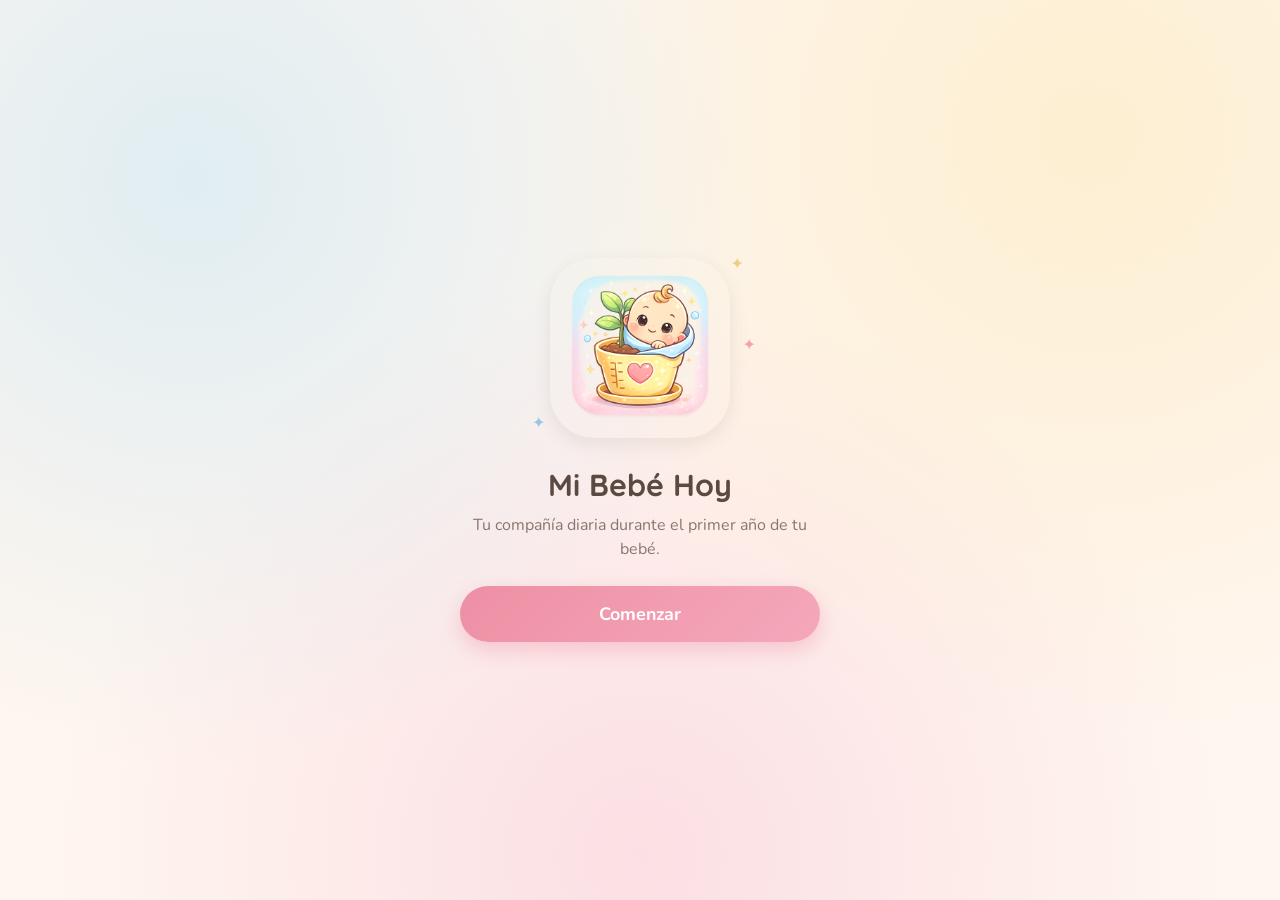
<file: index.html>
<!DOCTYPE html>
<html lang="es">
<head>
  <meta charset="UTF-8">
  <meta name="viewport" content="width=device-width, initial-scale=1, viewport-fit=cover">
  <title>Mi Bebé Hoy</title>
  <meta name="description" content="Tu guía diaria de acompañamiento durante el primer año de tu bebé.">
  <meta name="theme-color" content="#FFF6EF">
  <link rel="manifest" href="manifest.webmanifest">
  <link rel="icon" type="image/png" href="bebe.png.png">
  <link rel="apple-touch-icon" href="bebe.png.png">
  <meta name="apple-mobile-web-app-capable" content="yes">
  <meta name="apple-mobile-web-app-status-bar-style" content="default">
  <meta name="apple-mobile-web-app-title" content="Mi Bebé Hoy">
  <link rel="preconnect" href="https://fonts.googleapis.com">
  <link rel="preconnect" href="https://fonts.gstatic.com" crossorigin>
  <link href="https://fonts.googleapis.com/css2?family=Nunito:wght@400;600;700;800&family=Quicksand:wght@500;600;700&display=swap" rel="stylesheet">
  <style>
/* ============================================================
   Mi Bebé Hoy · Guía de acompañamiento diario
   Paleta pastel del logo: crema, rosa, celeste, amarillo, verde.
   ============================================================ */
:root {
  --crema: #FFF6EF;
  --blanco: #FFFFFF;
  --rosa: #F9D3DE;
  --rosa-fuerte: #EE8FA4;
  --celeste: #C6E6F5;
  --celeste-fuerte: #7FBEDC;
  --amarillo: #FBE9B8;
  --amarillo-fuerte: #E9C46A;
  --verde: #D4EDC4;
  --verde-fuerte: #8CC63F;
  --lila: #E5DDF6;
  --tinta: #5B4A42;
  --tinta-suave: #8A776D;
  --sombra: 0 6px 18px rgba(91, 74, 66, 0.10);
  --radio: 22px;
}
* { box-sizing: border-box; margin: 0; padding: 0; -webkit-tap-highlight-color: transparent; }
/* Candado visual: cualquier elemento con [hidden] queda SIEMPRE en display:none,
   sin importar qué otras reglas CSS existan. */
[hidden] { display: none !important; }
/* Doble candado: mientras el body tenga la clase .locked, la app completa
   (contenido, fondo y cualquier menú) es invisible e inaccesible. */
body.locked #app { display: none !important; }
html, body { height: 100%; }
body {
  font-family: 'Nunito', -apple-system, system-ui, sans-serif;
  background: var(--crema); color: var(--tinta); line-height: 1.55;
}
h1, h2, h3, .lock-title { font-family: 'Quicksand', 'Nunito', sans-serif; }
button { font-family: inherit; cursor: pointer; border: none; background: none; color: inherit; }
input, textarea { font-family: inherit; font-size: 1rem; color: var(--tinta); }

/* ---------- Pantallas de acceso y bienvenida ---------- */
.lockscreen {
  min-height: 100dvh; display: flex; align-items: center; justify-content: center;
  padding: 32px 24px calc(32px + env(safe-area-inset-bottom));
  background:
    radial-gradient(circle at 15% 20%, rgba(198,230,245,.55), transparent 45%),
    radial-gradient(circle at 85% 15%, rgba(251,233,184,.55), transparent 45%),
    radial-gradient(circle at 50% 95%, rgba(249,211,222,.65), transparent 55%),
    var(--crema);
}
.lock-inner { width: 100%; max-width: 360px; text-align: center; }
.lock-logo-wrap { position: relative; display: inline-block; margin-bottom: 8px; }
.lock-logo { width: 180px; height: 180px; border-radius: 44px; box-shadow: var(--sombra); animation: float 4s ease-in-out infinite; }
.lock-logo-sm { width: 110px; height: 110px; border-radius: 28px; margin-bottom: 10px; }
@keyframes float { 0%,100% { transform: translateY(0);} 50% { transform: translateY(-8px);} }
.sparkle { position: absolute; color: var(--amarillo-fuerte); font-size: 1rem; animation: twinkle 2.6s ease-in-out infinite; opacity: .8; }
.s1 { top: -6px; right: -14px; } .s2 { bottom: 10px; left: -18px; animation-delay: .8s; color: var(--celeste-fuerte); }
.s3 { top: 40%; right: -26px; animation-delay: 1.6s; color: var(--rosa-fuerte); }
@keyframes twinkle { 0%,100% { opacity:.25; transform: scale(.8);} 50% { opacity:1; transform: scale(1.15);} }
@media (prefers-reduced-motion: reduce) { .lock-logo, .sparkle { animation: none !important; } }
.lock-title { font-size: 1.9rem; font-weight: 700; margin: 8px 0 4px; }
.lock-sub { color: var(--tinta-suave); margin-bottom: 24px; }
.lock-hint { font-size: .85rem; color: var(--tinta-suave); margin: 8px 0 4px; }
.lock-error { color: #C0564F; font-size: .9rem; margin: 8px 0; font-weight: 600; }

.btn { display: block; width: 100%; padding: 14px 18px; border-radius: 999px; font-size: 1.05rem; font-weight: 700; transition: transform .12s ease; }
.btn:active { transform: scale(.97); }
.btn:focus-visible, .mes-b:focus-visible { outline: 3px solid var(--celeste-fuerte); outline-offset: 2px; }
.btn-primary { background: linear-gradient(135deg, var(--rosa-fuerte), #F5A8BB); color: #fff; box-shadow: 0 8px 20px rgba(238,143,164,.40); }
.btn-big { padding: 16px; font-size: 1.12rem; }
.btn-ghost { color: var(--tinta-suave); margin-top: 10px; font-weight: 600; }
.btn-soft { background: var(--celeste); color: var(--tinta); box-shadow: var(--sombra); }
.btn-danger-soft { background: #F6DDDA; color: #A34A43; margin-top: 12px; }
.btn + .btn { margin-top: 10px; }
.input { width: 100%; padding: 13px 16px; border-radius: 16px; border: 2px solid var(--rosa); background: var(--blanco); margin: 6px 0 14px; outline: none; }
.input:focus { border-color: var(--rosa-fuerte); }
.input-center { text-align: center; }
.field-label { display: block; font-weight: 700; font-size: .92rem; text-align: left; }
.lock-inner .field-label { text-align: center; margin-top: 6px; }
textarea.input { resize: vertical; min-height: 64px; }

/* ---------- App ---------- */
.topbar {
  position: sticky; top: 0; z-index: 20; display: flex; align-items: center; gap: 12px;
  padding: calc(10px + env(safe-area-inset-top)) 18px 10px;
  background: rgba(255,246,239,.92); backdrop-filter: blur(8px);
  border-bottom: 1px solid rgba(91,74,66,.07);
}
.topbar-logo { width: 42px; height: 42px; border-radius: 12px; }
.topbar-text { flex: 1; display: flex; flex-direction: column; }
.topbar-name { font-weight: 800; font-size: 1.05rem; }
.topbar-age { font-size: .82rem; color: var(--tinta-suave); }
.gear { font-size: 1.3rem; padding: 6px 8px; border-radius: 12px; }
.gear:active { background: var(--rosa); }

#main { max-width: 520px; margin: 0 auto; padding: 18px 18px calc(28px + env(safe-area-inset-bottom)); }

.card { background: var(--blanco); border-radius: var(--radio); padding: 20px; box-shadow: var(--sombra); margin-bottom: 16px; }
.eyebrow { font-size: .76rem; font-weight: 800; text-transform: uppercase; letter-spacing: .07em; margin-bottom: 4px; }
.card h3 { font-size: 1.18rem; font-weight: 700; margin-bottom: 8px; }
.card p { font-size: .95rem; color: var(--tinta-suave); }

/* Hero saludo */
.card-hero {
  background: linear-gradient(135deg, var(--celeste) 0%, var(--rosa) 100%);
  box-shadow: 0 10px 24px rgba(127,190,220,.25); text-align: center; padding: 26px 20px;
}
.hero-greet { font-family: 'Quicksand', sans-serif; font-size: 1.45rem; font-weight: 700; color: var(--tinta); }
.hero-age { font-size: 1rem; color: var(--tinta); margin-top: 4px; font-weight: 700; }
.hero-age span { background: rgba(255,255,255,.6); padding: 4px 12px; border-radius: 999px; display: inline-block; margin-top: 6px; }

/* Primer año */
.year-progress { height: 12px; border-radius: 999px; background: var(--crema); overflow: hidden; margin: 10px 0 16px; }
.year-progress-fill { height: 100%; border-radius: 999px; background: linear-gradient(90deg, var(--verde-fuerte), var(--amarillo-fuerte)); transition: width .5s ease; }
.mes-grid { display: grid; grid-template-columns: repeat(6, 1fr); gap: 8px; }
.mes-b {
  aspect-ratio: 1; border-radius: 16px; background: var(--crema);
  display: flex; flex-direction: column; align-items: center; justify-content: center;
  font-weight: 800; font-size: .92rem; border: 2px solid transparent; transition: transform .12s ease;
}
.mes-b:active { transform: scale(.94); }
.mes-b .me { font-size: .95rem; line-height: 1; }
.mes-b.past { background: var(--verde); color: #45702A; }
.mes-b.current { background: var(--rosa); border-color: var(--rosa-fuerte); box-shadow: 0 6px 14px rgba(238,143,164,.35); }
.mes-b.future { opacity: .55; }
.mes-b.selected { border-color: var(--tinta); }
.mes-detail { margin-top: 14px; background: var(--crema); border-radius: 16px; padding: 14px 16px; }
.mes-detail .md-t { font-weight: 800; font-size: .98rem; }
.mes-detail .md-now { font-size: .7rem; font-weight: 800; background: var(--verde); color: #45702A; padding: 3px 10px; border-radius: 999px; margin-left: 6px; vertical-align: middle; }
.mes-detail p { font-size: .9rem; margin-top: 3px; }

/* Actividad de hoy */
.act-step { margin-bottom: 13px; }
.act-step:last-child { margin-bottom: 0; }
.act-step-label { display: inline-flex; align-items: center; gap: 7px; font-weight: 800; font-size: .86rem; margin-bottom: 3px; color: var(--tinta); }
.act-step-label .dot { width: 22px; height: 22px; border-radius: 50%; display: inline-flex; align-items: center; justify-content: center; font-size: .72rem; flex-shrink: 0; }
.d1 { background: var(--amarillo); } .d2 { background: var(--celeste); } .d3 { background: var(--verde); }
.d4 { background: var(--rosa); } .d5 { background: var(--lila); }
.act-title { font-family: 'Quicksand', sans-serif; font-size: 1.25rem; font-weight: 700; margin: 2px 0 14px; color: var(--tinta); }

/* Tarjetas emocionales */
.card-mama { background: var(--lila); box-shadow: 0 8px 20px rgba(160,140,210,.22); }
.card-mama .eyebrow { color: #7B68B0; }
.card-mama p, .card-motiv p { color: var(--tinta); }
.card-motiv {
  background: linear-gradient(135deg, var(--amarillo) 0%, var(--rosa) 100%);
  box-shadow: 0 8px 20px rgba(233,196,106,.28); text-align: center; padding: 26px 22px;
}
.card-motiv p { font-family: 'Quicksand', sans-serif; font-size: 1.12rem; font-weight: 600; line-height: 1.5; }
.card-motiv .eyebrow { color: #B07A3A; }

/* Salud y logros */
.card-vacuna { background: var(--celeste); box-shadow: 0 8px 20px rgba(127,190,220,.25); }
.card-vacuna .eyebrow { color: #3E7A99; }
.card-vacuna p, .card-hito p { color: var(--tinta); }
.vacuna-alert { background: rgba(255,255,255,.65); border-radius: 14px; padding: 10px 14px; margin-top: 10px; font-size: .88rem; font-weight: 700; }
.card-hito { background: var(--verde); box-shadow: 0 8px 20px rgba(140,198,63,.22); }
.card-hito .eyebrow { color: #5E8A3A; }
.vacuna-nota { font-size: .78rem !important; margin-top: 10px; color: var(--tinta-suave) !important; }

/* Logros / recuerdos */
.btn-logro {
  background: linear-gradient(135deg, var(--rosa-fuerte), var(--amarillo-fuerte));
  color: #fff; font-size: 1.1rem; padding: 17px; box-shadow: 0 10px 24px rgba(238,143,164,.45);
}
.recuerdo { display: flex; gap: 12px; align-items: flex-start; background: var(--blanco); border-radius: 18px; padding: 13px 15px; box-shadow: var(--sombra); margin-bottom: 10px; }
.recuerdo .re { font-size: 1.3rem; }
.recuerdo-body { flex: 1; min-width: 0; }
.recuerdo-txt { font-weight: 700; font-size: .95rem; overflow-wrap: anywhere; }
.recuerdo-fecha { font-size: .78rem; color: var(--tinta-suave); }
.recuerdo-del { font-size: .75rem; font-weight: 700; color: #A34A43; background: #F6DDDA; padding: 4px 10px; border-radius: 999px; }
.empty { text-align: center; color: var(--tinta-suave); background: var(--blanco); border-radius: 18px; padding: 20px 16px; box-shadow: var(--sombra); font-size: .9rem; }

.section-title { font-size: 1.15rem; font-weight: 700; margin: 24px 0 12px; }
.ok-msg { color: #5E8A3A; font-weight: 700; margin-top: 8px; font-size: .9rem; }
.small-text { font-size: .88rem; color: var(--tinta-suave); margin: 6px 0 4px; }
.disclaimer { font-size: .8rem; color: var(--tinta-suave); text-align: center; padding: 14px 14px 0; line-height: 1.45; }


/* Modal celebrar logro */
.modal-bg {
  position: fixed; inset: 0; background: rgba(91,74,66,.35); z-index: 40;
  display: flex; align-items: flex-end; justify-content: center;
}
.modal {
  background: var(--blanco); border-radius: 26px 26px 0 0; width: 100%; max-width: 520px;
  padding: 24px 22px calc(24px + env(safe-area-inset-bottom));
  animation: up .25s ease;
}
@keyframes up { from { transform: translateY(40px); opacity: 0; } to { transform: none; opacity: 1; } }
.modal h3 { font-size: 1.2rem; margin-bottom: 4px; }
.modal .small-text { margin-bottom: 8px; }
  </style>
</head>
<body class="locked">

  <!-- ====== ACCESO ====== -->
  <section id="screen-lock" class="lockscreen" hidden>
    <div class="lock-inner">
      <div class="lock-logo-wrap">
        <img src="bebe.png.png" alt="Bebé sonriendo en una macetita" class="lock-logo">
        <span class="sparkle s1">✦</span><span class="sparkle s2">✦</span><span class="sparkle s3">✦</span>
      </div>
      <h1 class="lock-title">Mi Bebé Hoy</h1>
      <p class="lock-sub">Tu compañía diaria durante el primer año de tu bebé.</p>
      <div id="lockStep1">
        <button class="btn btn-primary btn-big" id="btnComenzar">Comenzar</button>
      </div>
      <div id="lockStep2" hidden>
        <label class="field-label" for="passInput">Escribe tu clave de acceso</label>
        <input type="password" id="passInput" class="input input-center" placeholder="Clave de acceso" autocomplete="off">
        <p class="lock-hint">La encuentras en tu PDF de compra.</p>
        <p class="lock-error" id="lockError" hidden>Esa clave no es correcta. Revísala e inténtalo de nuevo.</p>
        <button class="btn btn-primary btn-big" id="btnDesbloquear">Entrar</button>
        <button class="btn btn-ghost" id="btnVolverLock">Volver</button>
      </div>
    </div>
  </section>

  <!-- ====== PRIMERA VEZ: DATOS DEL BEBÉ ====== -->
  <section id="screen-onboarding" class="lockscreen" hidden>
    <div class="lock-inner">
      <img src="bebe.png.png" alt="" class="lock-logo lock-logo-sm">
      <h2 class="lock-title">¡Bienvenida! 🌸</h2>
      <p class="lock-sub">Cuéntanos sobre tu bebé para acompañarlos, a ti y a él, todos los días.</p>
      <label class="field-label" for="obName">Nombre del bebé</label>
      <input type="text" id="obName" class="input input-center" placeholder="Ej. Sofía" maxlength="30">
      <label class="field-label" for="obBirth">Fecha de nacimiento</label>
      <input type="date" id="obBirth" class="input input-center">
      <p class="lock-error" id="obError" hidden>Completa el nombre y una fecha válida (no futura).</p>
      <button class="btn btn-primary btn-big" id="btnGuardarBebe">Comenzar mi aventura 💛</button>
    </div>
  </section>

  <!-- ====== APP ====== -->
  <div id="app" hidden>
    <header class="topbar">
      <img src="bebe.png.png" alt="" class="topbar-logo">
      <div class="topbar-text">
        <span class="topbar-name" id="tbName">Mi Bebé Hoy</span>
        <span class="topbar-age" id="tbAge"></span>
      </div>
      <button class="gear" id="btnGear" aria-label="Ajustes">⚙️</button>
    </header>

    <main id="main">

      <!-- Saludo -->
      <div class="card card-hero">
        <p class="hero-greet" id="heroGreet"></p>
        <p class="hero-age" id="heroSub"></p>
        <p class="hero-age"><span id="heroAge"></span></p>
      </div>

      <!-- El primer año -->
      <div class="card">
        <p class="eyebrow" style="color:var(--verde-fuerte)">🌱 El primer año de mi bebé</p>
        <p id="yearSub" style="margin-bottom:4px"></p>
        <div class="year-progress"><div class="year-progress-fill" id="yearFill"></div></div>
        <div class="mes-grid" id="mesGrid"></div>
        <div class="mes-detail" id="mesDetail"></div>
      </div>

      <!-- Desarrollo de esta semana -->
      <div class="card">
        <p class="eyebrow" style="color:var(--celeste-fuerte)">✨ El desarrollo de esta semana</p>
        <h3 id="devTitle"></h3>
        <p id="devText"></p>
      </div>

      <!-- Qué esperar -->
      <div class="card">
        <p class="eyebrow" style="color:var(--amarillo-fuerte)">🔭 Qué esperar durante esta etapa</p>
        <p id="expectText"></p>
      </div>

      <!-- Actividad de hoy -->
      <div class="card">
        <p class="eyebrow" style="color:var(--rosa-fuerte)">🎈 Actividad recomendada para hoy</p>
        <p class="act-title" id="actTitle"></p>
        <div id="actSteps"></div>
      </div>

      <!-- Consejo para mamá -->
      <div class="card card-mama">
        <p class="eyebrow">💜 Consejo para mamá</p>
        <p id="mamaText"></p>
      </div>

      <!-- Mensaje motivacional -->
      <div class="card card-motiv">
        <p class="eyebrow">🌷 Mensaje del día para ti</p>
        <p id="motivText"></p>
      </div>

      <!-- Salud -->
      <h2 class="section-title">Salud y logros</h2>
      <div class="card card-vacuna">
        <p class="eyebrow">💉 Próxima vacuna</p>
        <h3 id="vacTitle"></h3>
        <p id="vacText"></p>
        <div class="vacuna-alert" id="vacAlert" hidden></div>
        <p class="vacuna-nota">Según el esquema oficial de vacunación de Colombia (PAI). Confirma fechas y dosis en tu centro de salud o con tu pediatra.</p>
      </div>
      <div class="card card-hito">
        <p class="eyebrow">🌟 Próximo hito del desarrollo</p>
        <p id="hitoText"></p>
        <p class="vacuna-nota">Cada bebé tiene su propio ritmo; estos tiempos son solo una guía general.</p>
      </div>

      <!-- Logros -->
      <button class="btn btn-logro" id="btnLogro">🎉 Celebrar un Logro</button>
      <h2 class="section-title">Nuestros recuerdos</h2>
      <div id="logrosList"></div>

      <!-- Ajustes -->
      <div id="ajustes" hidden>
        <h2 class="section-title">Ajustes</h2>
        <div class="card">
          <label class="field-label" for="setName">Nombre de tu bebé</label>
          <input type="text" id="setName" class="input" maxlength="30">
          <label class="field-label" for="setBirth">Fecha de nacimiento</label>
          <input type="date" id="setBirth" class="input">
          <button class="btn btn-primary" id="btnSaveSettings">Guardar cambios</button>
          <p class="ok-msg" id="setOk" hidden>Cambios guardados ✓</p>
          <button class="btn btn-danger-soft" id="btnBorrarRecuerdos">Borrar todos los recuerdos</button>
          <button class="btn btn-danger-soft" id="btnReset">Empezar de cero (borrar datos del bebé)</button>
          <p class="small-text">Todo se guarda únicamente en este teléfono. Nada sale de tu dispositivo.</p>
        </div>
      </div>

      <p class="disclaimer">Mi Bebé Hoy es una herramienta de organización y registro. No brinda diagnósticos ni reemplaza la consulta con profesionales de la salud.</p>
    </main>
  </div>

  <script>
(function () {
  "use strict";

  var CLAVE_ACCESO = "MiBebeDuerme2026";
  /* Claves v2: al ser nuevas, cualquier dato de prueba guardado con la
     versión anterior queda ignorado y la app arranca limpia. */
  var LS = { unlocked: "mbh_unlocked", baby: "mbh_baby", logros: "mbh_logros" };

  function $(id) { return document.getElementById(id); }
  function read(k, f) { try { var v = localStorage.getItem(k); return v ? JSON.parse(v) : f; } catch (e) { return f; } }
  function write(k, v) { localStorage.setItem(k, JSON.stringify(v)); }
  function esc(s) { return String(s || "").replace(/[&<>"']/g, function (c) { return { "&": "&amp;", "<": "&lt;", ">": "&gt;", '"': "&quot;", "'": "&#39;" }[c]; }); }
  function dayOfYear() { var n = new Date(); return Math.floor((n - new Date(n.getFullYear(), 0, 0)) / 86400000); }

  /* Edad exacta: meses, semanas y días */
  function babyAge(birthISO) {
    var birth = new Date(birthISO + "T00:00:00");
    var now = new Date(); now.setHours(0, 0, 0, 0);
    if (now < birth) return { months: 0, weeks: 0, days: 0, text: "por nacer" };
    var months = (now.getFullYear() - birth.getFullYear()) * 12 + (now.getMonth() - birth.getMonth());
    var anchor = new Date(birth); anchor.setMonth(anchor.getMonth() + months);
    if (anchor > now) { months--; anchor = new Date(birth); anchor.setMonth(anchor.getMonth() + months); }
    var totalDays = Math.round((now - anchor) / 86400000);
    var weeks = Math.floor(totalDays / 7), days = totalDays % 7;
    var p = [];
    if (months > 0) p.push(months + (months === 1 ? " mes" : " meses"));
    if (weeks > 0) p.push(weeks + (weeks === 1 ? " semana" : " semanas"));
    if (days > 0 || p.length === 0) p.push(days + (days === 1 ? " día" : " días"));
    var text = p.length > 1 ? p.slice(0, -1).join(", ") + " y " + p[p.length - 1] : p[0];
    if (months === 0 && weeks === 0 && days === 0) text = "recién nacido 🤍";
    return { months: months, weeks: weeks, days: days, text: text };
  }

  /* ---------- Contenido por mes ---------- */
  var MESES = [
    { t: "Mes 1 · Conociéndose", sem: "Tu bebé está aterrizando en el mundo, y tú eres su mundo entero. Esta semana sigue afinando el oído: tu voz es el sonido que más lo calma, y tu olor, su lugar seguro.", esp: "Mucho sueño en tandas cortas, alimentación a demanda y llanto como único idioma. Es una etapa intensa: no la estás haciendo mal, así es el primer mes para todas.", hito: "Levantará brevemente la cabecita cuando esté boca abajo y se calmará al escuchar tu voz." },
    { t: "Mes 2 · Primeras sonrisas", sem: "Esta semana pueden aparecer (o afianzarse) las sonrisas sociales: esas que son para ti, no un reflejo. También empieza a seguir objetos y rostros con la mirada.", esp: "Períodos despierto un poquito más largos, más sonidos de gorjeo y mayor interés por tu cara. El llanto de la tarde puede aumentar; suele ser pasajero.", hito: "Te regalará sonrisas sociales y seguirá objetos con la mirada de lado a lado." },
    { t: "Mes 3 · Descubre sus manos", sem: "¡Gran descubrimiento en camino: sus propias manos! Esta semana puede pasar ratos mirándolas, juntándolas y llevándoselas a la boca. Su cabecita está cada vez más firme.", esp: "Más control del cuello, vocalizaciones tipo 'aaah' y 'eeeh', y quizás noches con tramos de sueño un poco más largos. Cada bebé lleva su ritmo.", hito: "Sostendrá la cabeza con firmeza y empezará a jugar con sus manitas." },
    { t: "Mes 4 · Risas y giros", sem: "Semana de risas: las primeras carcajadas suelen llegar por esta etapa y son pura medicina. Su cuerpo practica el giro de boca arriba a boca abajo.", esp: "Puede aparecer la 'regresión del sueño de los 4 meses': despertares más frecuentes mientras su sueño madura. Es temporal, aunque agotador. Pide ayuda y descansa cuando puedas.", hito: "Reirá a carcajadas y podrá girar sobre sí mismo por primera vez." },
    { t: "Mes 5 · Todo a la boca", sem: "Su boca es ahora su laboratorio: todo lo que toma va directo a ella, y así aprende. Esta semana su puntería para alcanzar objetos mejora notablemente.", esp: "Más babeo (posibles primeros dientitos en camino), giros más frecuentes y mucho interés por lo que comes. Aún no es señal de empezar sólidos: eso se conversa con el pediatra.", hito: "Alcanzará objetos con intención y los pasará de una mano a otra." },
    { t: "Mes 6 · Sentadito", sem: "¡Medio año de tu bebé! Esta semana puede sostenerse sentado con apoyo y disfrutar su nueva vista del mundo. Para muchos, comienza la aventura de la alimentación complementaria.", esp: "Primeras comidas exploratorias (con guía de su pediatra), más movimiento en el piso y quizás los primeros dientes. El desorden al comer es aprendizaje puro.", hito: "Se sentará con apoyo y probará sus primeros alimentos." },
    { t: "Mes 7 · Pequeño explorador", sem: "Esta semana el piso es su reino: rueda, gira y repta para llegar a lo que quiere. Sus balbuceos suenan cada vez más a sílabas: 'ba-ba', 'ma-ma'.", esp: "Desplazamientos creativos, sílabas repetidas y opiniones claras sobre lo que le gusta y lo que no. La casa empieza a necesitar ojos por todas partes.", hito: "Se desplazará rodando o arrastrándose y balbuceará sílabas como 'ma-ma'." },
    { t: "Mes 8 · Gateo en camino", sem: "El gateo se acerca (o ya llegó): esta semana practica ponerse en cuatro puntos y mecerse. También puede llorar cuando sales de la habitación: te ama y aún no sabe que siempre vuelves.", esp: "Angustia de separación (completamente normal y sana), más movilidad y exploración incansable. Asegura muebles y enchufes: viene la etapa exploradora.", hito: "Comenzará a gatear o a desplazarse a su manera por toda la casa." },
    { t: "Mes 9 · Se pone de pie", sem: "Esta semana quizás lo encuentres agarrado de la cuna o del sofá, ¡de pie! Entiende cada vez más palabras y adora los juegos de esconderse y aparecer.", esp: "Intentos de pararse por todas partes, comprensión de palabras cotidianas ('agua', 'adiós') y una pinza fina cada vez más precisa para tomar trocitos.", hito: "Se pondrá de pie sosteniéndose de los muebles y entenderá palabras cotidianas." },
    { t: "Mes 10 · Pasos con apoyo", sem: "Semana de 'crucero': camina de lado sosteniéndose de los muebles, viajando de uno a otro. Sus gestos florecen: aplaude, dice adiós con la mano, tira besos.", esp: "Caminatas laterales por toda la sala, gestos sociales encantadores y quizás alguna primera palabra con sentido. Repetir sus sonidos multiplica su lenguaje.", hito: "Caminará sosteniéndose de los muebles y usará gestos como aplaudir y decir adiós." },
    { t: "Mes 11 · Casi caminando", sem: "Esta semana puede soltarse por segunditos y sostenerse de pie solo. Señala con su dedito todo lo que le interesa: es su forma de preguntarte '¿y esto qué es?'.", esp: "Equilibrio en progreso, señalamientos constantes (¡nómbrale todo!) y comprensión de instrucciones simples como 'dame' o 'ven'.", hito: "Se sostendrá de pie solito por momentos y señalará lo que quiere." },
    { t: "Mes 12 · ¡Feliz primer año!", sem: "¡Están cerrando un año inmenso! Esta semana puede regalarte primeros pasos sin apoyo o primeras palabras claras. Sea cual sea su ritmo, ha crecido muchísimo… y tú también.", esp: "Primeros pasos (entre los 9 y los 18 meses, todos son normales), primeras palabras y una personalidad que brilla. Prepárate para la aventura de caminar detrás de tu pequeño.", hito: "Dará sus primeros pasos sin apoyo y dirá sus primeras palabras con intención." }
  ];

  /* Actividades diarias (estructura de 5 puntos), 3 por mes */
  var ACTIVIDADES = [
    [ // Mes 1
      { titulo: "Tiempo piel con piel", que: "Un momento de contacto piel con piel con tu bebé.", como: "Recuéstate cómoda, coloca a tu bebé (solo con pañal) sobre tu pecho y cúbrelo con una mantita. Respira lento y háblale bajito.", dur: "15 a 20 minutos.", ben: "Regula su temperatura y ritmo cardíaco, favorece el vínculo y lo calma profundamente.", obs: "Observa si se relaja, se queda dormido o busca alimentarse. Son señales de que se siente seguro contigo." },
      { titulo: "Conversación de miradas", que: "Un ratito de miradas y voz suave cara a cara.", como: "Sostén a tu bebé a unos 25–30 cm de tu rostro, sonríe y háblale despacio con frases cortas y cariñosas.", dur: "5 a 10 minutos, cuando esté tranquilo y despierto.", ben: "Estimula su visión, su oído y las primeras bases del lenguaje y del apego.", obs: "Fíjate si sostiene tu mirada unos segundos o se calma al escucharte. Si gira la cara, es su forma de decir 'necesito una pausa'." },
      { titulo: "Masaje de buenas noches", que: "Un masaje suave antes de dormir.", como: "Con el bebé sobre una superficie cómoda y tibia, acaricia con movimientos lentos sus piernas, bracitos y espalda, usando una gota de aceite para bebés si quieres.", dur: "10 minutos.", ben: "Ayuda a la digestión, relaja su cuerpito y crea una rutina que anuncia la hora de dormir.", obs: "Nota qué zonas parecen gustarle más y si después se duerme con mayor facilidad." }
    ],
    [ // Mes 2
      { titulo: "Cazadora de sonrisas", que: "Provocar y celebrar sus primeras sonrisas sociales.", como: "Ponte frente a tu bebé, sonríele exagerado, hazle sonidos suaves y espera unos segundos su respuesta antes de repetir.", dur: "5 a 10 minutos.", ben: "Fortalece el vínculo y le enseña que la comunicación es de ida y vuelta.", obs: "Cuenta cuántas veces te devuelve la sonrisa y si empieza a sonreír apenas te ve." },
      { titulo: "Sigue la sonaja", que: "Un juego para que siga objetos con la mirada.", como: "Mueve lentamente una sonaja o juguete de colores de un lado a otro, a unos 30 cm de su carita, dejando que la siga con los ojos.", dur: "5 minutos, un par de veces al día.", ben: "Desarrolla el seguimiento visual y la coordinación de sus ojitos.", obs: "Observa hasta dónde logra seguir el objeto y si intenta girar la cabeza para no perderlo." },
      { titulo: "Panza abajo con compañía", que: "Tiempo boca abajo (tummy time) contigo al frente.", como: "Coloca a tu bebé boca abajo sobre una manta firme, acuéstate frente a él y llámalo por su nombre con voz alegre.", dur: "3 a 5 minutos, 2 o 3 veces al día, siempre despierto y supervisado.", ben: "Fortalece cuello, hombros y espalda, preparándolo para girar y gatear.", obs: "Fíjate cuánto logra levantar la cabecita y si cada día aguanta un poquito más." }
    ],
    [ // Mes 3
      { titulo: "Descubriendo sus manitas", que: "Ayudarlo a descubrir y mirar sus propias manos.", como: "Acuéstalo boca arriba, junta suavemente sus manitas frente a su cara y deja que las observe. Puedes ponerle un calcetín de color vivo en una mano.", dur: "5 a 10 minutos.", ben: "Impulsa la coordinación ojo-mano y la conciencia de su propio cuerpo.", obs: "Mira si se lleva las manos a la boca o las junta solito durante el día." },
      { titulo: "Cuentos con voz de mamá", que: "Leerle un cuento corto en voz alta.", como: "Elige un libro de imágenes grandes y contrastes, siéntalo apoyado en ti y señala los dibujos mientras lees con distintas entonaciones.", dur: "10 minutos.", ben: "Alimenta su lenguaje, su atención y el amor por los momentos compartidos.", obs: "Observa si mira las páginas, mueve brazos emocionado o vocaliza como 'respondiendo'." },
      { titulo: "Alcanza el juguete", que: "Motivar que estire los brazos hacia un objeto.", como: "Durante el tiempo boca abajo o acostado, coloca un juguete llamativo apenas fuera de su alcance y anímalo a tocarlo.", dur: "5 a 8 minutos.", ben: "Desarrolla el alcance intencional y fortalece brazos y tronco.", obs: "Nota si abre la mano al acercarse al juguete y si logra rozarlo o tomarlo." }
    ],
    [ // Mes 4
      { titulo: "Fábrica de carcajadas", que: "Jugar a provocar sus primeras risas.", como: "Haz sonidos chistosos, soplidos suaves en su pancita o el clásico '¿dónde está? ¡aquí está!' con tus manos.", dur: "5 a 10 minutos.", ben: "Las risas liberan tensión, fortalecen el vínculo y estimulan su comunicación.", obs: "Descubre qué juego le da más risa; se convertirá en su favorito por semanas." },
      { titulo: "Practicando el giro", que: "Acompañarlo a practicar el giro de boca arriba a boca abajo.", como: "Acuéstalo boca arriba, muéstrale un juguete a un costado y ayúdalo guiando suavemente su cadera para completar el giro.", dur: "5 minutos por sesión.", ben: "Fortalece el tronco y le da su primera gran conquista de movimiento.", obs: "Observa hacia qué lado gira más fácil y celebra cada intento aunque no lo complete." },
      { titulo: "Texturas amigas", que: "Explorar telas y texturas diferentes con sus manos.", como: "Ofrécele una por una telas seguras: algodón suave, toalla, seda. Pasa cada una por sus manitas y bracitos nombrándolas.", dur: "8 a 10 minutos.", ben: "Estimula el tacto y la curiosidad por explorar el mundo.", obs: "Fíjate cuál textura sostiene por más tiempo o cuál le hace abrir los ojos con sorpresa." }
    ],
    [ // Mes 5
      { titulo: "Todo pasa por la boca", que: "Ofrecer juguetes seguros para explorar con la boca.", como: "Dale mordedores limpios y de tamaño seguro, uno a la vez, y deja que los examine libremente bajo tu mirada.", dur: "10 minutos.", ben: "La boca es su gran laboratorio: así conoce formas, texturas y calma sus encías.", obs: "Nota si babea más o muerde con ganas: puede anunciar la llegada de dientitos." },
      { titulo: "El juego del espejo", que: "Mirarse juntos frente a un espejo.", como: "Siéntate con tu bebé frente a un espejo seguro, saluda a 'ese bebé', haz caras y nombra lo que ven: ojos, nariz, boca.", dur: "5 a 10 minutos.", ben: "Favorece el reconocimiento de sí mismo y las habilidades sociales.", obs: "Observa si sonríe al reflejo, lo toca o busca tu mirada real comparando." },
      { titulo: "Alcance sentado con apoyo", que: "Practicar el alcance de objetos apoyado entre cojines.", como: "Siéntalo bien rodeado de cojines firmes y coloca juguetes cerca para que los tome, cambiándolos de lugar.", dur: "8 a 10 minutos, siempre a tu lado.", ben: "Prepara los músculos para sentarse solo y afina la puntería de sus manos.", obs: "Fíjate si mantiene el equilibrio unos segundos y si pasa objetos de una mano a otra." }
    ],
    [ // Mes 6
      { titulo: "Sentaditos jugando", que: "Practicar estar sentado con apoyo ligero.", como: "Siéntalo en el piso contigo detrás como respaldo y pon juguetes al frente. Reduce tu apoyo poco a poco según responda.", dur: "10 minutos.", ben: "Fortalece espalda y abdomen y le da una nueva vista del mundo.", obs: "Observa cuánto aguanta erguido y si usa las manos para sostenerse (¡buena señal!)." },
      { titulo: "Fiesta de sabores", que: "Acompañar la exploración de un alimento nuevo (si ya inició la alimentación complementaria con su pediatra).", como: "Ofrécele el alimento indicado en su plan, en textura adecuada, sin prisa, dejándolo tocar, oler y probar a su ritmo.", dur: "El tiempo de una comida tranquila, unos 15 minutos.", ben: "Construye una relación positiva y curiosa con la comida.", obs: "Nota gestos, preferencias y cuánto realmente llegó a su boquita (¡el desorden es parte del aprendizaje!)." },
      { titulo: "¿Dónde cayó?", que: "Jugar a dejar caer y buscar objetos.", como: "Deja caer un juguete suave frente a él diciendo '¡oh! ¿dónde está?' y ayúdalo a encontrarlo con la mirada.", dur: "5 a 8 minutos.", ben: "Introduce la noción de que las cosas existen aunque no se vean.", obs: "Observa si sigue el objeto con la mirada hasta el piso o si lo busca él mismo." }
    ],
    [ // Mes 7
      { titulo: "Circuito de cojines", que: "Crear un mini recorrido seguro para que se desplace.", como: "En el piso, arma un caminito con cojines bajos y coloca su juguete favorito al final para motivarlo a llegar rodando o arrastrándose.", dur: "10 a 15 minutos.", ben: "Impulsa la movilidad, la fuerza y la perseverancia.", obs: "Fíjate qué estrategia usa para avanzar: rodar, reptar o girar. Todas valen." },
      { titulo: "Charla de sílabas", que: "Conversar imitando sus balbuceos.", como: "Cuando diga 'ba-ba' o 'ma-ma', respóndele repitiendo sus sonidos y agregando palabras reales: '¿ma-ma? ¡Sí, aquí está mamá!'.", dur: "A lo largo del día, en ratitos de 3 a 5 minutos.", ben: "Le enseña los turnos de la conversación y expande su repertorio de sonidos.", obs: "Anota qué sílabas repite más; pronto se convertirán en sus primeras palabras." },
      { titulo: "Tambores caseros", que: "Hacer música golpeando recipientes seguros.", como: "Dale una cuchara de silicona y recipientes plásticos volteados. Muéstrale cómo golpear y deja que experimente ritmos.", dur: "8 a 10 minutos.", ben: "Desarrolla causa-efecto, coordinación y sentido del ritmo.", obs: "Observa si alterna manos, cambia la fuerza del golpe o busca tu reacción al hacer ruido." }
    ],
    [ // Mes 8
      { titulo: "Persigue el juguete rodante", que: "Motivar el gateo con un juguete que ruede.", como: "Haz rodar lentamente una pelota suave frente a él y anímalo con tu voz a ir por ella.", dur: "10 a 15 minutos.", ben: "El gateo fortalece todo su cuerpo y conecta los dos lados del cerebro.", obs: "Nota si se impulsa con brazos, si logra ponerse en cuatro puntos o si ya avanza." },
      { titulo: "Aquí estoy, mi amor", que: "Practicar separaciones cortitas y reencuentros felices.", como: "Dile 'ya vuelvo', sal de su vista unos segundos y regresa celebrando: '¡aquí está mamá!'. Aumenta el tiempo muy de a poco.", dur: "Ratitos de 1 a 2 minutos, varias veces.", ben: "Le enseña que aunque no te vea, siempre regresas. Suaviza la angustia de separación.", obs: "Observa cómo reacciona al reencuentro y si cada vez tolera mejor la breve espera." },
      { titulo: "Caja de tesoros", que: "Explorar una caja con objetos cotidianos seguros.", como: "Llena una caja con objetos seguros y variados (cuchara de madera, tela, tapa grande) y deja que los saque y examine uno a uno.", dur: "10 a 15 minutos supervisados.", ben: "Alimenta la curiosidad, la motricidad fina y la concentración.", obs: "Fíjate cuál objeto explora más tiempo y cómo lo gira, golpea o muerde para conocerlo." }
    ],
    [ // Mes 9
      { titulo: "De pie con apoyo", que: "Practicar ponerse de pie sosteniéndose de muebles firmes.", como: "Coloca un juguete sobre el sillón o una mesa baja estable y anímalo a incorporarse para alcanzarlo, cuidándolo de cerca.", dur: "10 minutos.", ben: "Fortalece piernas y equilibrio, el paso previo a caminar.", obs: "Observa si se para solo, cuánto aguanta y cómo resuelve volver a sentarse." },
      { titulo: "Órdenes con premio", que: "Jugar con palabras que ya entiende: 'dame', 'toma', 'adiós'.", como: "Pídele el juguete con la mano extendida ('¿me lo das?'), agradece con fiesta y devuélveselo ('toma').", dur: "5 a 10 minutos.", ben: "Confirma su comprensión del lenguaje y el placer de cooperar.", obs: "Anota qué palabras entiende claramente aunque todavía no las diga." },
      { titulo: "Pinza fina con meriendas", que: "Practicar la pinza (pulgar e índice) con trocitos de comida segura.", como: "Sobre su bandeja limpia, coloca trocitos blandos y seguros de su dieta habitual y deja que los tome solito.", dur: "Durante una merienda tranquila.", ben: "La pinza fina es clave para comer solo, dibujar y vestirse en el futuro.", obs: "Mira si ya usa pulgar e índice o todavía barre con toda la manita." }
    ],
    [ // Mes 10
      { titulo: "Crucero por los muebles", que: "Acompañar sus pasos laterales sosteniéndose de los muebles.", como: "Acomoda muebles estables en línea y coloca juguetes a lo largo del recorrido para que 'viaje' de uno a otro.", dur: "10 a 15 minutos.", ben: "Afina equilibrio y coordinación, acercándolo a los primeros pasos.", obs: "Fíjate si cruza tramos cada vez más largos o suelta una mano por momentos." },
      { titulo: "Aplausos y adiós", que: "Jugar con gestos sociales: aplaudir, tirar besos, decir adiós.", como: "Modela cada gesto con música o al despedirse de alguien, y celebra en grande cada imitación.", dur: "Momentos cortos durante el día.", ben: "Los gestos son sus primeras 'palabras' y encantan a todos a su alrededor.", obs: "Anota qué gestos ya hace solo y en qué situaciones los usa espontáneamente." },
      { titulo: "Meter y sacar", que: "Jugar a meter y sacar objetos de un recipiente.", como: "Dale un balde o caja y bloques grandes. Muéstrale cómo meterlos uno a uno y volcarlos, y deja que repita a su modo.", dur: "10 minutos.", ben: "Trabaja motricidad fina, concentración y nociones de dentro/fuera.", obs: "Observa si logra soltar el objeto a propósito dentro del recipiente: ¡es más difícil de lo que parece!" }
    ],
    [ // Mes 11
      { titulo: "Pasitos con tus manos", que: "Caminar tomado de tus manos.", como: "Colócate detrás, dale tus dedos como apoyo y camina despacito a su ritmo hacia un juguete o hacia papá.", dur: "10 minutos, con descansos.", ben: "Le da confianza y práctica para animarse a soltar y caminar solo.", obs: "Nota si empieza a soltarse de una mano o si se frena a mantener el equilibrio solito." },
      { titulo: "Señalar el mundo", que: "Nombrar todo lo que señala con su dedito.", como: "Cuando señale algo, nómbralo con entusiasmo: '¡El perro! Guau guau'. Agrega un dato: 'El perro toma agua'.", dur: "Durante paseos y ratos en casa.", ben: "Señalar es un hito enorme de comunicación; nombrar multiplica su vocabulario.", obs: "Anota qué cosas señala más: son sus intereses y sus futuras primeras palabras." },
      { titulo: "Torre de dos bloques", que: "Construir torres pequeñas y (claro) derrumbarlas.", como: "Apila dos bloques grandes, celebra la torre y deja que la tire. Luego invítalo a poner él un bloque encima de otro.", dur: "8 a 10 minutos.", ben: "Coordina ojo-mano, enseña precisión y causa-efecto entre risas.", obs: "Observa si intenta apilar aunque no lo logre; el intento es el verdadero avance." }
    ],
    [ // Mes 12
      { titulo: "Primeros pasos libres", que: "Invitar a caminar solito entre tus brazos y los de alguien más.", como: "Siéntense a un metro de distancia, extiendan los brazos y llámenlo por turnos para que cruce caminando.", dur: "10 a 15 minutos con pausas.", ben: "Cada cruce fortalece piernas, equilibrio y una confianza gigante.", obs: "Cuenta sus pasos seguidos y observa cómo mejora día a día. Si aún no camina, también es normal: cada bebé tiene su ritmo." },
      { titulo: "Álbum del primer año", que: "Mirar juntos fotos de su primer año.", como: "Pasen fotos en el teléfono o álbum nombrando personas y momentos: 'Ahí eras chiquitito', '¡Mira, la abuela!'.", dur: "10 minutos.", ben: "Refuerza memoria, lenguaje y el sentido de pertenencia a su familia.", obs: "Observa si reconoce personas, sonríe ante ciertas fotos o intenta nombrar a alguien." },
      { titulo: "Pedidos con palabras", que: "Animar sus primeras palabras con elecciones simples.", como: "Muéstrale dos opciones ('¿agua o banana?') y espera unos segundos su respuesta con sonido, gesto o palabra antes de dársela.", dur: "En momentos naturales del día.", ben: "Le muestra que sus palabras y gestos tienen poder para comunicar lo que quiere.", obs: "Anota cada palabra o intento nuevo: estás presenciando el nacimiento de su lenguaje." }
    ]
  ];

  /* Consejos para mamá (rotan cada día) */
  var CONSEJOS_MAMA = [
    "Dormir cuando el bebé duerme suena a cliché, pero incluso 20 minutos de descanso real cuentan. Los platos pueden esperar; tu energía no.",
    "No tienes que poder con todo. Aceptar ayuda (con la comida, la limpieza, un turno de brazos) no te hace menos mamá: te hace una mamá cuidada.",
    "Si hoy solo lograste mantener a tu bebé alimentado, limpio y amado, lograste todo lo importante. Lo demás es decoración.",
    "Toma agua cada vez que alimentes a tu bebé. Tu cuerpo también está trabajando a tiempo completo y merece el mismo cuidado que le das a él.",
    "Está bien llorar. La maternidad remueve todo. Si la tristeza se queda muchos días o se siente muy pesada, hablarlo con tu médico es un acto de amor propio.",
    "Sal a la luz del día aunque sea 10 minutos con tu bebé. El sol y el aire fresco hacen maravillas por el ánimo de los dos.",
    "Compararte con otras mamás (o con las de las redes) es injusto contigo: tú ves su película editada y tu detrás de cámaras. Lo estás haciendo bien.",
    "Guarda una foto o video de hoy, aunque sea un martes cualquiera. Los días comunes son los que más vas a atesorar.",
    "Pide a alguien de confianza que cuide al bebé 30 minutos y haz algo solo para ti: una ducha larga, un café caliente, una llamada con una amiga.",
    "Tu bebé no necesita una mamá perfecta; te necesita a ti, presente e imperfecta. Eso ya lo tienes ganado.",
    "Si la lactancia o la alimentación se siente cuesta arriba, buscar apoyo (asesoras, pediatra, otras mamás) no es rendirse: es rodearte de equipo.",
    "Baja el listón de la casa: un hogar con juguetes regados y ropa sin doblar, pero con una mamá más tranquila, es un mejor hogar.",
    "Habla contigo misma como le hablarías a tu mejor amiga si estuviera criando: con paciencia, ternura y cero juicios.",
    "El cansancio de hoy no es para siempre. Cada etapa intensa pasa, y tú vas a mirar atrás asombrada de todo lo que fuiste capaz."
  ];

  /* Mensajes motivacionales del día */
  var MOTIVACIONALES = [
    "Hoy tu bebé no necesita nada extraordinario: te necesita a ti. Y tú ya estás aquí. 💛",
    "Eres la primera casa, la primera canción y el primer amor de alguien. Qué manera tan hermosa de ser importante.",
    "Respira. Lo que hoy se siente eterno, mañana será un recuerdo tierno. Vas mucho mejor de lo que crees.",
    "Cada abrazo que das está construyendo, en silencio, la seguridad con la que tu bebé caminará por el mundo.",
    "No estás sola: miles de mamás están despiertas contigo esta noche. Y todas, como tú, lo están logrando.",
    "Tu bebé te mira y ve a su persona favorita del universo. Ese título ya es tuyo, sin condiciones.",
    "Ser mamá es hacer mil cosas invisibles al día. Que nadie las vea no significa que no sostengan el mundo.",
    "Hoy date el mismo cariño que le das a tu bebé. Tú también estás creciendo en esta etapa.",
    "Los brazos cansados de cargar son los mismos que están criando a un ser humano increíble. Qué fuerza la tuya.",
    "No hay manual perfecto: hay una mamá que ama, observa y aprende. Esa eres tú, y es más que suficiente.",
    "Un día de estos vas a extrañar este caos hermoso. Mientras tanto, permítete vivirlo sin exigirte perfección.",
    "Tu voz calma, tus brazos curan y tu presencia enseña. Tienes superpoderes y los usas todos los días.",
    "Está bien no disfrutar cada minuto. Amar a tu bebé y estar agotada pueden convivir. Ambas cosas son verdad y ambas están bien.",
    "Mírate: aprendiste a cuidar, calmar y amar a alguien nuevo en tiempo récord. Eres asombrosa, mamá."
  ];

  /* Esquema de vacunación de Colombia (PAI) - primer año */
  var VACUNAS = [
    { mes: 0, nombre: "Recién nacido: BCG y Hepatitis B", detalle: "Al nacer se aplican la BCG (contra la tuberculosis) y la primera dosis de Hepatitis B, normalmente antes de salir de la clínica." },
    { mes: 2, nombre: "Vacunas de los 2 meses", detalle: "Primeras dosis de Pentavalente (difteria, tosferina, tétanos, hepatitis B e influenza tipo b), Polio, Rotavirus y Neumococo." },
    { mes: 4, nombre: "Vacunas de los 4 meses", detalle: "Segundas dosis de Pentavalente, Polio, Rotavirus y Neumococo. Refuerzan la protección iniciada a los 2 meses." },
    { mes: 6, nombre: "Vacunas de los 6 meses", detalle: "Terceras dosis de Pentavalente y Polio, y primera dosis de Influenza (la segunda de influenza se aplica unas 4 semanas después)." },
    { mes: 12, nombre: "Vacunas de los 12 meses", detalle: "Triple viral (sarampión, rubéola y paperas), Varicela, Hepatitis A y refuerzo de Neumococo. ¡Con esto celebra su primer año protegido!" }
  ];

  /* ---------- Estado ---------- */
  var state = {
    baby: read(LS.baby, null),
    logros: read(LS.logros, []),
    mesSel: null
  };

  function boot() {
    if (!read(LS.unlocked, false)) showOnly("screen-lock");
    else if (!state.baby) showOnly("screen-onboarding");
    else showApp();
  }
  function showOnly(id) {
    $("screen-lock").hidden = id !== "screen-lock";
    $("screen-onboarding").hidden = id !== "screen-onboarding";
    $("app").hidden = id !== "app";
    /* El contenido solo "aparece" cuando la app está desbloqueada de verdad */
    document.body.classList.toggle("locked", id !== "app");
  }
  function showApp() { showOnly("app"); renderAll(); }

  /* ---------- Acceso ---------- */
  $("btnComenzar").addEventListener("click", function () {
    $("lockStep1").hidden = true; $("lockStep2").hidden = false; $("passInput").focus();
  });
  $("btnVolverLock").addEventListener("click", function () {
    $("lockStep2").hidden = true; $("lockStep1").hidden = false; $("lockError").hidden = true; $("passInput").value = "";
  });
  function tryUnlock() {
    if ($("passInput").value.trim() === CLAVE_ACCESO) {
      write(LS.unlocked, true); $("lockError").hidden = true;
      state.baby ? showApp() : showOnly("screen-onboarding");
    } else $("lockError").hidden = false;
  }
  $("btnDesbloquear").addEventListener("click", tryUnlock);
  $("passInput").addEventListener("keydown", function (e) { if (e.key === "Enter") tryUnlock(); });

  /* ---------- Primera vez ---------- */
  $("btnGuardarBebe").addEventListener("click", function () {
    var name = $("obName").value.trim(), birth = $("obBirth").value;
    if (!name || !birth || new Date(birth + "T00:00:00") > new Date()) { $("obError").hidden = false; return; }
    state.baby = { name: name, birthdate: birth };
    write(LS.baby, state.baby);
    showApp();
  });

  /* ---------- Render ---------- */
  function monthIndex(age) { return Math.min(Math.max(age.months, 0), 11); }

  function renderHero(age) {
    $("tbName").textContent = "Mi Bebé Hoy";
    $("tbAge").textContent = state.baby.name + " · " + age.text;
    var h = new Date().getHours();
    var saludo = h < 12 ? "¡Buenos días" : h < 19 ? "¡Buenas tardes" : "¡Buenas noches";
    $("heroGreet").textContent = saludo + ", mamá de " + state.baby.name + "! " + (h < 19 ? "☀️" : "🌙");
    $("heroSub").textContent = "Hoy " + (state.baby.name) + " tiene exactamente:";
    $("heroAge").textContent = age.text;
  }

  function renderYear(age) {
    var cur = monthIndex(age);
    var done = Math.min(age.months, 12);
    $("yearSub").textContent = age.months >= 12
      ? state.baby.name + " ya completó su primer año. ¡Qué viaje tan hermoso! 🎂"
      : state.baby.name + " está viviendo su " + ordinal(cur + 1) + " mes.";
    $("yearFill").style.width = Math.min(100, Math.round((done / 12) * 100)) + "%";
    if (state.mesSel === null) state.mesSel = cur;
    $("mesGrid").innerHTML = MESES.map(function (m, i) {
      var cls = age.months >= 12 ? "past" : (i < cur ? "past" : i === cur ? "current" : "future");
      var emoji = cls === "past" ? "✓" : cls === "current" ? "🌸" : "·";
      return '<button class="mes-b ' + cls + (i === state.mesSel ? " selected" : "") + '" data-mes="' + i + '" aria-label="Mes ' + (i + 1) + '"><span class="me">' + emoji + "</span>" + (i + 1) + "</button>";
    }).join("");
    var sel = MESES[state.mesSel];
    var isCur = age.months < 12 && state.mesSel === cur;
    $("mesDetail").innerHTML = '<p class="md-t">' + sel.t + (isCur ? '<span class="md-now">AQUÍ ESTÁ</span>' : "") + "</p><p>" + sel.sem + "</p>";
  }
  document.addEventListener("click", function (e) {
    var b = e.target.closest("[data-mes]");
    if (b) { state.mesSel = +b.dataset.mes; renderAll(); }
  });
  function ordinal(n) {
    return ["primer", "segundo", "tercer", "cuarto", "quinto", "sexto", "séptimo", "octavo", "noveno", "décimo", "undécimo", "duodécimo"][n - 1] || n + "º";
  }

  function renderDaily(age) {
    var m = monthIndex(age);
    $("devTitle").textContent = MESES[m].t;
    $("devText").textContent = MESES[m].sem;
    $("expectText").textContent = MESES[m].esp;

    var acts = ACTIVIDADES[m];
    var a = acts[dayOfYear() % acts.length];
    $("actTitle").textContent = a.titulo;
    $("actSteps").innerHTML =
      step(1, "Qué vas a hacer", a.que) +
      step(2, "Cómo hacerlo", a.como) +
      step(3, "Duración aproximada", a.dur) +
      step(4, "Beneficios para el desarrollo", a.ben) +
      step(5, "Qué observar después", a.obs);

    $("mamaText").textContent = CONSEJOS_MAMA[dayOfYear() % CONSEJOS_MAMA.length];
    $("motivText").textContent = MOTIVACIONALES[(dayOfYear() + 3) % MOTIVACIONALES.length];
  }
  function step(n, label, text) {
    return '<div class="act-step"><span class="act-step-label"><span class="dot d' + n + '">' + n + "</span>" + label + '</span><p>' + esc(text) + "</p></div>";
  }

  function renderSalud(age) {
    var next = null;
    for (var i = 0; i < VACUNAS.length; i++) {
      if (VACUNAS[i].mes >= age.months) { next = VACUNAS[i]; break; }
    }
    if (age.months > 12 || !next) {
      $("vacTitle").textContent = "¡Esquema del primer año completo! 🎉";
      $("vacText").textContent = "Tu bebé ya pasó todas las citas de vacunación del primer año. Las siguientes llegan a los 18 meses.";
      $("vacAlert").hidden = true;
    } else {
      $("vacTitle").textContent = next.nombre;
      $("vacText").textContent = next.detalle;
      var alertEl = $("vacAlert");
      if (next.mes === age.months) {
        alertEl.textContent = "💙 ¡Este mes toca! " + state.baby.name + " ya tiene " + age.months + (age.months === 1 ? " mes" : " meses") + ": agenda su cita de vacunación con calma y cariño.";
        alertEl.hidden = false;
      } else {
        var faltan = next.mes - age.months;
        alertEl.textContent = "Tranquila, aún " + (faltan === 1 ? "falta 1 mes" : "faltan " + faltan + " meses") + " para esta cita. Te lo iremos recordando aquí. 💙";
        alertEl.hidden = false;
      }
    }
    $("hitoText").textContent = MESES[monthIndex(age)].hito;
  }

  /* ---------- Logros / recuerdos ---------- */
  var EMOJIS = ["🌟", "💛", "🎈", "🌸", "🥹", "🎉", "🤍", "🌷"];
  function renderLogros() {
    var list = state.logros.slice().reverse();
    $("logrosList").innerHTML = list.length
      ? list.map(function (l) {
          return '<div class="recuerdo"><span class="re">' + l.emoji + '</span><div class="recuerdo-body"><p class="recuerdo-txt">' + esc(l.texto) + '</p><p class="recuerdo-fecha">' + l.fecha + '</p></div><button class="recuerdo-del" data-dellogro="' + l.id + '">Quitar</button></div>';
        }).join("")
      : '<div class="empty">Aquí guardaremos las primeras veces de ' + esc(state.baby.name) + ': su primera sonrisa, su primera palabra… Toca «Celebrar un Logro» cuando pase algo lindo 💛</div>';
  }
  $("btnLogro").addEventListener("click", function () {
    var bg = document.createElement("div");
    bg.className = "modal-bg";
    bg.innerHTML = '<div class="modal"><h3>🎉 ¡Celebremos!</h3><p class="small-text">¿Qué cosa linda hizo ' + esc(state.baby.name) + ' hoy?</p><textarea id="logroTxt" class="input" placeholder="Ej. ¡Hoy me sonrió por primera vez!" maxlength="200"></textarea><button class="btn btn-primary" id="logroSave">Guardar recuerdo</button><button class="btn btn-ghost" id="logroCancel">Ahora no</button></div>';
    document.body.appendChild(bg);
    var txt = bg.querySelector("#logroTxt"); txt.focus();
    bg.addEventListener("click", function (e) { if (e.target === bg) bg.remove(); });
    bg.querySelector("#logroCancel").addEventListener("click", function () { bg.remove(); });
    bg.querySelector("#logroSave").addEventListener("click", function () {
      var v = txt.value.trim();
      if (!v) { txt.focus(); return; }
      state.logros.push({
        id: Date.now() + "-" + Math.random().toString(36).slice(2, 6),
        texto: v,
        emoji: EMOJIS[state.logros.length % EMOJIS.length],
        fecha: new Date().toLocaleDateString("es", { day: "numeric", month: "long", year: "numeric" })
      });
      write(LS.logros, state.logros);
      bg.remove();
      renderLogros();
    });
  });
  document.addEventListener("click", function (e) {
    var d = e.target.closest("[data-dellogro]");
    if (!d) return;
    if (!confirm("¿Quitar este recuerdo?")) return;
    state.logros = state.logros.filter(function (l) { return l.id !== d.dataset.dellogro; });
    write(LS.logros, state.logros);
    renderLogros();
  });

  /* ---------- Ajustes ---------- */
  $("btnGear").addEventListener("click", function () {
    var aj = $("ajustes");
    aj.hidden = !aj.hidden;
    if (!aj.hidden) aj.scrollIntoView({ behavior: "smooth" });
  });
  $("btnSaveSettings").addEventListener("click", function () {
    var name = $("setName").value.trim(), birth = $("setBirth").value;
    if (!name || !birth || new Date(birth + "T00:00:00") > new Date()) return;
    state.baby = { name: name, birthdate: birth };
    write(LS.baby, state.baby);
    state.mesSel = null;
    $("setOk").hidden = false;
    setTimeout(function () { $("setOk").hidden = true; }, 1800);
    renderAll();
  });
  $("btnBorrarRecuerdos").addEventListener("click", function () {
    if (!confirm("¿Seguro que quieres borrar todos los recuerdos guardados? Esta acción no se puede deshacer.")) return;
    state.logros = [];
    write(LS.logros, state.logros);
    renderLogros();
  });
  $("btnReset").addEventListener("click", function () {
    if (!confirm("Esto borrará el nombre, la fecha de nacimiento y los recuerdos guardados, y la app volverá a empezar. ¿Continuar?")) return;
    localStorage.removeItem(LS.baby);
    localStorage.removeItem(LS.logros);
    state.baby = null;
    state.logros = [];
    state.mesSel = null;
    $("obName").value = "";
    $("obBirth").value = "";
    $("ajustes").hidden = true;
    showOnly("screen-onboarding");
  });

  /* ---------- Render global ---------- */
  function renderAll() {
    if (!state.baby) return;
    var age = babyAge(state.baby.birthdate);
    renderHero(age);
    renderYear(age);
    renderDaily(age);
    renderSalud(age);
    renderLogros();
    $("setName").value = state.baby.name;
    $("setBirth").value = state.baby.birthdate;
  }

  if ("serviceWorker" in navigator) {
    window.addEventListener("load", function () {
      navigator.serviceWorker.register("sw.js").catch(function () {});
    });
  }

  boot();
})();
  </script>
</body>
</html>
</file>
